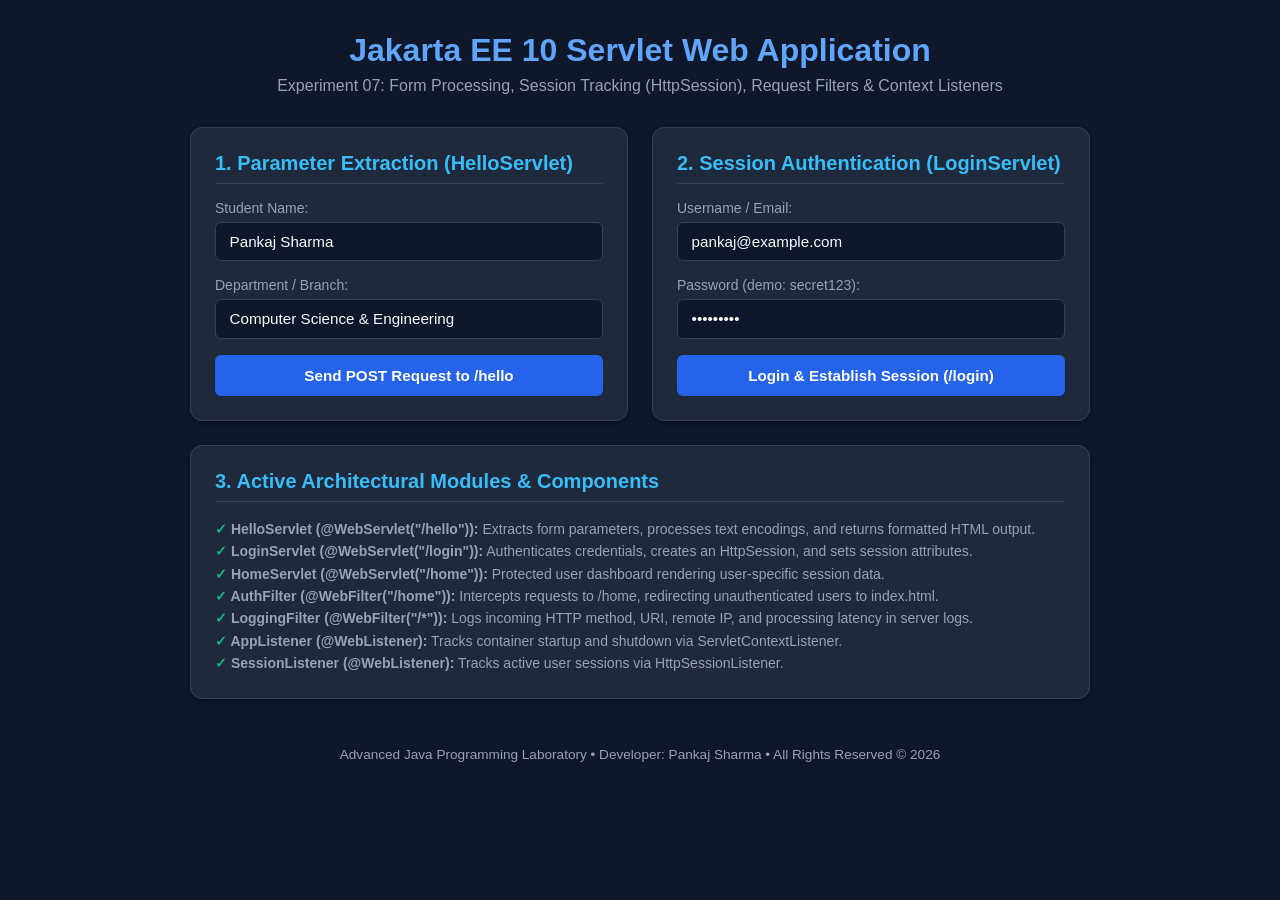
<file: 07-Servlet-Web-App/src/main/webapp/index.html>
<!DOCTYPE html>
<html lang="en">
<head>
    <meta charset="UTF-8">
    <meta name="viewport" content="width=device-width, initial-scale=1.0">
    <title>Experiment 07 - Java Servlets, Filters &amp; Listeners</title>
    <style>
        :root {
            --primary: #2563eb;
            --primary-hover: #1d4ed8;
            --bg: #0f172a;
            --card-bg: #1e293b;
            --text: #f8fafc;
            --text-muted: #94a3b8;
            --border: #334155;
            --success: #10b981;
        }
        * { box-sizing: border-box; margin: 0; padding: 0; font-family: -apple-system, BlinkMacSystemFont, 'Segoe UI', Roboto, sans-serif; }
        body { background: var(--bg); color: var(--text); padding: 2rem; display: flex; flex-direction: column; align-items: center; min-height: 100vh; }
        .container { max-width: 900px; width: 100%; }
        header { text-align: center; margin-bottom: 2rem; }
        h1 { font-size: 2rem; margin-bottom: 0.5rem; color: #60a5fa; }
        p.subtitle { color: var(--text-muted); font-size: 1rem; }
        .grid { display: grid; grid-template-columns: repeat(auto-fit, minmax(380px, 1fr)); gap: 1.5rem; }
        .card { background: var(--card-bg); border: 1px solid var(--border); border-radius: 12px; padding: 1.5rem; box-shadow: 0 4px 6px -1px rgba(0,0,0,0.3); }
        .card h2 { font-size: 1.25rem; margin-bottom: 1rem; border-bottom: 1px solid var(--border); padding-bottom: 0.5rem; color: #38bdf8; }
        .form-group { margin-bottom: 1rem; }
        label { display: block; font-size: 0.875rem; color: var(--text-muted); margin-bottom: 0.35rem; }
        input[type="text"], input[type="password"] {
            width: 100%; padding: 0.65rem 0.85rem; border-radius: 6px; border: 1px solid var(--border);
            background: #0f172a; color: var(--text); font-size: 0.95rem; outline: none; transition: border 0.2s;
        }
        input[type="text"]:focus, input[type="password"]:focus { border-color: var(--primary); }
        button {
            width: 100%; padding: 0.75rem; border: none; border-radius: 6px; background: var(--primary);
            color: #fff; font-weight: 600; cursor: pointer; transition: background 0.2s; font-size: 0.95rem;
        }
        button:hover { background: var(--primary-hover); }
        .features-list { list-style: none; font-size: 0.875rem; color: var(--text-muted); line-height: 1.6; }
        .features-list li::before { content: "✓ "; color: var(--success); font-weight: bold; }
        footer { margin-top: 3rem; text-align: center; color: var(--text-muted); font-size: 0.85rem; }
    </style>
</head>
<body>
    <div class="container">
        <header>
            <h1>Jakarta EE 10 Servlet Web Application</h1>
            <p class="subtitle">Experiment 07: Form Processing, Session Tracking (HttpSession), Request Filters &amp; Context Listeners</p>
        </header>

        <div class="grid">
            <!-- Card 1: HelloServlet Request Dispatcher -->
            <div class="card">
                <h2>1. Parameter Extraction (HelloServlet)</h2>
                <form action="hello" method="POST">
                    <div class="form-group">
                        <label for="studentName">Student Name:</label>
                        <input type="text" id="studentName" name="name" value="Pankaj Sharma" required>
                    </div>
                    <div class="form-group">
                        <label for="department">Department / Branch:</label>
                        <input type="text" id="department" name="department" value="Computer Science &amp; Engineering" required>
                    </div>
                    <button type="submit">Send POST Request to /hello</button>
                </form>
            </div>

            <!-- Card 2: LoginServlet & Protected Home -->
            <div class="card">
                <h2>2. Session Authentication (LoginServlet)</h2>
                <form action="login" method="POST">
                    <div class="form-group">
                        <label for="username">Username / Email:</label>
                        <input type="text" id="username" name="username" value="pankaj@example.com" required>
                    </div>
                    <div class="form-group">
                        <label for="password">Password (demo: secret123):</label>
                        <input type="password" id="password" name="password" value="secret123" required>
                    </div>
                    <button type="submit">Login &amp; Establish Session (/login)</button>
                </form>
            </div>

            <!-- Card 3: Architecture Information -->
            <div class="card" style="grid-column: 1 / -1;">
                <h2>3. Active Architectural Modules &amp; Components</h2>
                <ul class="features-list">
                    <li><strong><code>HelloServlet</code> (<code>@WebServlet("/hello")</code>):</strong> Extracts form parameters, processes text encodings, and returns formatted HTML output.</li>
                    <li><strong><code>LoginServlet</code> (<code>@WebServlet("/login")</code>):</strong> Authenticates credentials, creates an <code>HttpSession</code>, and sets session attributes.</li>
                    <li><strong><code>HomeServlet</code> (<code>@WebServlet("/home")</code>):</strong> Protected user dashboard rendering user-specific session data.</li>
                    <li><strong><code>AuthFilter</code> (<code>@WebFilter("/home")</code>):</strong> Intercepts requests to <code>/home</code>, redirecting unauthenticated users to <code>index.html</code>.</li>
                    <li><strong><code>LoggingFilter</code> (<code>@WebFilter("/*")</code>):</strong> Logs incoming HTTP method, URI, remote IP, and processing latency in server logs.</li>
                    <li><strong><code>AppListener</code> (<code>@WebListener</code>):</strong> Tracks container startup and shutdown via <code>ServletContextListener</code>.</li>
                    <li><strong><code>SessionListener</code> (<code>@WebListener</code>):</strong> Tracks active user sessions via <code>HttpSessionListener</code>.</li>
                </ul>
            </div>
        </div>

        <footer>
            Advanced Java Programming Laboratory &bull; Developer: Pankaj Sharma &bull; All Rights Reserved &copy; 2026
        </footer>
    </div>
</body>
</html>
</file>
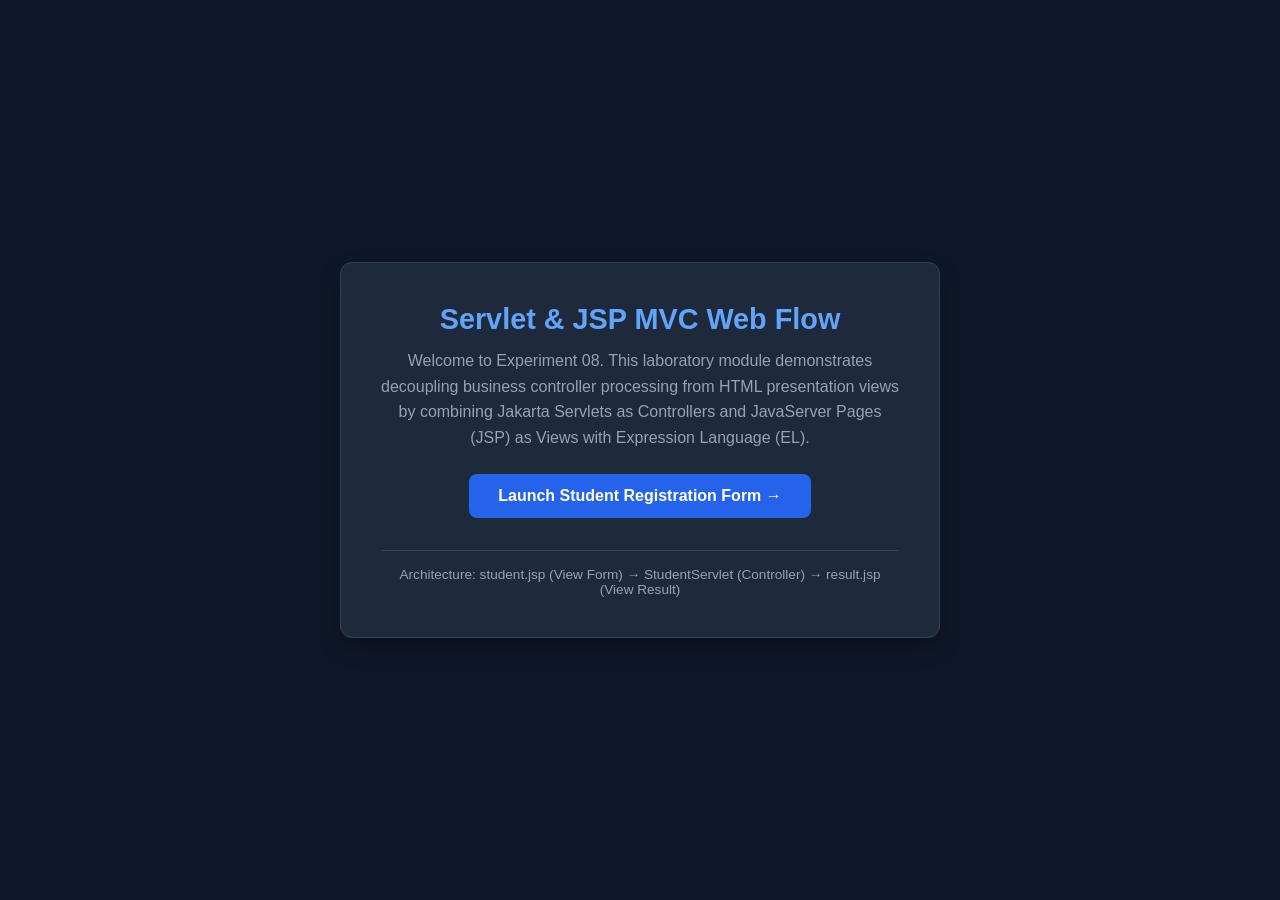
<file: 08-Servlet-JSP-Practical/src/main/webapp/index.html>
<!DOCTYPE html>
<html lang="en">
<head>
    <meta charset="UTF-8">
    <meta name="viewport" content="width=device-width, initial-scale=1.0">
    <title>Experiment 08 - Servlet &amp; JSP Integration</title>
    <style>
        :root {
            --primary: #2563eb;
            --bg: #0f172a;
            --card-bg: #1e293b;
            --text: #f8fafc;
            --text-muted: #94a3b8;
            --border: #334155;
        }
        * { box-sizing: border-box; margin: 0; padding: 0; font-family: -apple-system, BlinkMacSystemFont, 'Segoe UI', Roboto, sans-serif; }
        body { background: var(--bg); color: var(--text); padding: 3rem; display: flex; justify-content: center; align-items: center; min-height: 100vh; }
        .card { background: var(--card-bg); border: 1px solid var(--border); border-radius: 12px; max-width: 600px; width: 100%; padding: 2.5rem; text-align: center; box-shadow: 0 10px 25px -5px rgba(0,0,0,0.4); }
        h1 { font-size: 1.8rem; color: #60a5fa; margin-bottom: 0.75rem; }
        p { color: var(--text-muted); font-size: 1rem; line-height: 1.6; margin-bottom: 1.5rem; }
        a.btn { display: inline-block; padding: 0.8rem 1.8rem; background: var(--primary); color: #fff; text-decoration: none; border-radius: 8px; font-weight: 600; font-size: 1rem; transition: transform 0.2s, background 0.2s; }
        a.btn:hover { background: #1d4ed8; transform: translateY(-2px); }
        .info { margin-top: 2rem; font-size: 0.85rem; color: var(--text-muted); border-top: 1px solid var(--border); padding-top: 1rem; }
    </style>
</head>
<body>
    <div class="card">
        <h1>Servlet &amp; JSP MVC Web Flow</h1>
        <p>Welcome to Experiment 08. This laboratory module demonstrates decoupling business controller processing from HTML presentation views by combining Jakarta Servlets as Controllers and JavaServer Pages (JSP) as Views with Expression Language (EL).</p>
        
        <a class="btn" href="student.jsp">Launch Student Registration Form &rarr;</a>

        <div class="info">
            Architecture: <code>student.jsp</code> (View Form) &rarr; <code>StudentServlet</code> (Controller) &rarr; <code>result.jsp</code> (View Result)
        </div>
    </div>
</body>
</html>
</file>
